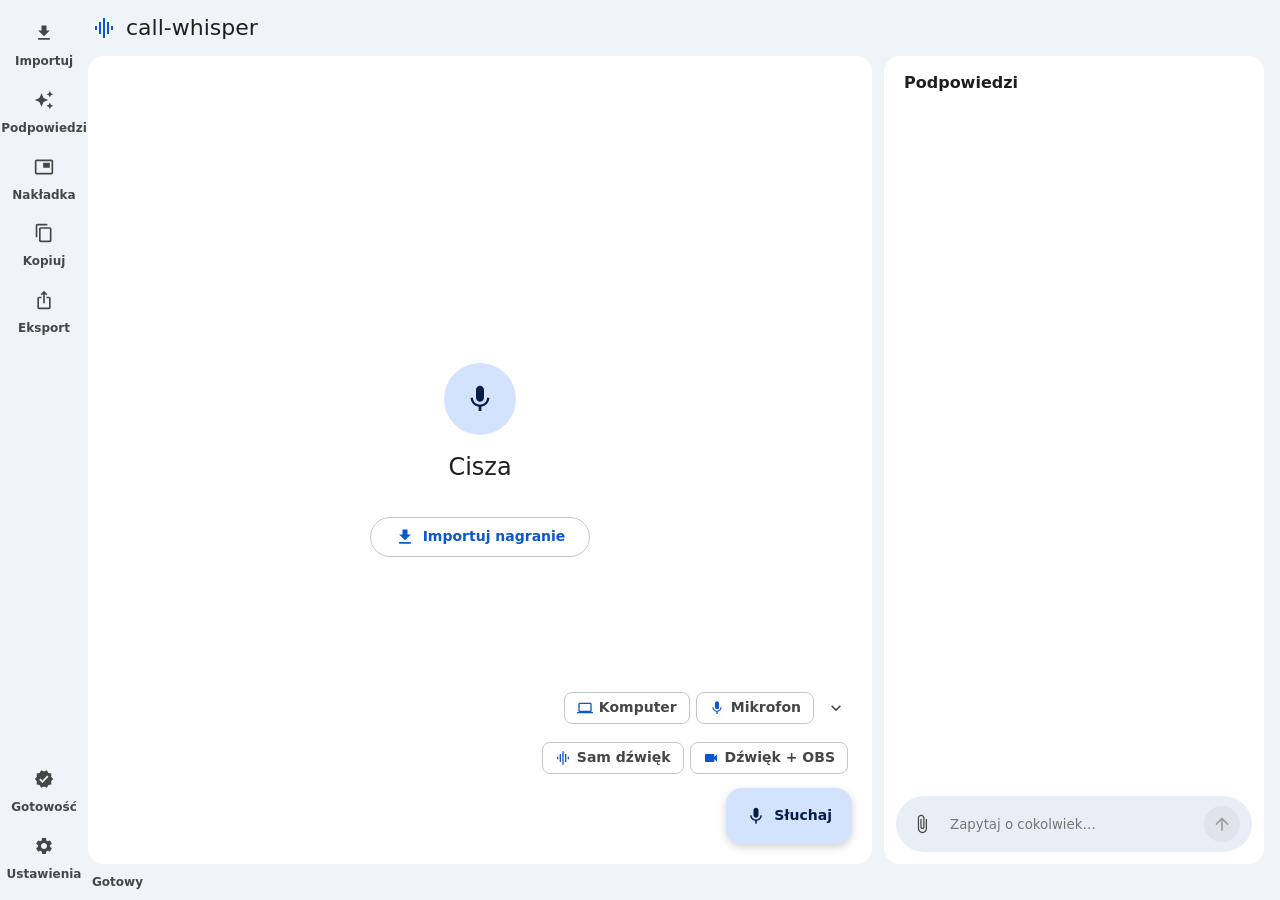
<file: ui/index.html>
<!doctype html>
<html lang="pl">
<head>
  <meta charset="utf-8">
  <title>call-whisper</title>
  <link rel="stylesheet" href="style.css">
</head>
<body>
  <svg width="0" height="0" style="position:absolute">
    <symbol id="i-import" viewBox="0 0 24 24"><path d="M5 20h14v-2H5v2zM19 9h-4V3H9v6H5l7 7 7-7z"/></symbol>
    <symbol id="i-close" viewBox="0 0 24 24"><path d="M19 6.41L17.59 5 12 10.59 6.41 5 5 6.41 10.59 12 5 17.59 6.41 19 12 13.41 17.59 19 19 17.59 13.41 12z"/></symbol>
    <symbol id="i-sparkles" viewBox="0 0 24 24"><path d="M19 9l1.25-2.75L23 5l-2.75-1.25L19 1l-1.25 2.75L15 5l2.75 1.25L19 9zm-7.5.5L9 4 6.5 9.5 1 12l5.5 2.5L9 20l2.5-5.5L17 12l-5.5-2.5zM19 15l-1.25 2.75L15 19l2.75 1.25L19 23l1.25-2.75L23 19l-2.75-1.25L19 15z"/></symbol>
    <symbol id="i-overlay" viewBox="0 0 24 24"><path d="M19 7h-8v6h8V7zm2-4H3c-1.1 0-2 .9-2 2v14c0 1.1.9 1.98 2 1.98h18c1.1 0 2-.88 2-1.98V5c0-1.1-.9-2-2-2zm0 16.01H3V4.98h18v14.03z"/></symbol>
    <symbol id="i-copy" viewBox="0 0 24 24"><path d="M16 1H4c-1.1 0-2 .9-2 2v14h2V3h12V1zm3 4H8c-1.1 0-2 .9-2 2v14c0 1.1.9 2 2 2h11c1.1 0 2-.9 2-2V7c0-1.1-.9-2-2-2zm0 16H8V7h11v14z"/></symbol>
    <symbol id="i-export" viewBox="0 0 24 24"><path d="M16 5l-1.42 1.42-1.59-1.59V16h-1.98V4.83L9.42 6.42 8 5l4-4 4 4zm4 5v11c0 1.1-.9 2-2 2H6c-1.11 0-2-.9-2-2V10c0-1.11.89-2 2-2h3v2H6v11h12V10h-3V8h3c1.1 0 2 .89 2 2z"/></symbol>
    <symbol id="i-ready" viewBox="0 0 24 24"><path d="M23 12l-2.44-2.79.34-3.69-3.61-.82-1.89-3.2L12 2.96 8.6 1.5 6.71 4.69 3.1 5.5l.34 3.7L1 12l2.44 2.79-.34 3.7 3.61.82L8.6 22.5l3.4-1.47 3.4 1.46 1.89-3.19 3.61-.82-.34-3.69L23 12zm-12.91 4.72l-3.8-3.81 1.48-1.48 2.32 2.33 5.85-5.87 1.48 1.48-7.33 7.35z"/></symbol>
    <symbol id="i-warning" viewBox="0 0 24 24"><path d="M1 21h22L12 2 1 21zm12-3h-2v-2h2v2zm0-4h-2v-4h2v4z"/></symbol>
    <symbol id="i-settings" viewBox="0 0 24 24"><path d="M19.14 12.94c.04-.3.06-.61.06-.94 0-.32-.02-.64-.07-.94l2.03-1.58c.18-.14.23-.41.12-.61l-1.92-3.32c-.12-.22-.37-.29-.59-.22l-2.39.96c-.5-.38-1.03-.7-1.62-.94l-.36-2.54c-.04-.24-.24-.41-.48-.41h-3.84c-.24 0-.43.17-.47.41l-.36 2.54c-.59.24-1.13.57-1.62.94l-2.39-.96c-.22-.08-.47 0-.59.22L2.74 8.87c-.12.21-.08.47.12.61l2.03 1.58c-.05.3-.09.63-.09.94s.02.64.07.94l-2.03 1.58c-.18.14-.23.41-.12.61l1.92 3.32c.12.22.37.29.59.22l2.39-.96c.5.38 1.03.7 1.62.94l.36 2.54c.05.24.24.41.48.41h3.84c.24 0 .44-.17.47-.41l.36-2.54c.59-.24 1.13-.56 1.62-.94l2.39.96c.22.08.47 0 .59-.22l1.92-3.32c.12-.22.07-.47-.12-.61l-2.01-1.58zM12 15.6c-1.98 0-3.6-1.62-3.6-3.6s1.62-3.6 3.6-3.6 3.6 1.62 3.6 3.6-1.62 3.6-3.6 3.6z"/></symbol>
    <symbol id="i-mic" viewBox="0 0 24 24"><path d="M12 14c1.66 0 2.99-1.34 2.99-3L15 5c0-1.66-1.34-3-3-3S9 3.34 9 5v6c0 1.66 1.34 3 3 3zm5.3-3c0 3-2.54 5.1-5.3 5.1S6.7 14 6.7 11H5c0 3.41 2.72 6.23 6 6.72V21h2v-3.28c3.28-.48 6-3.3 6-6.72h-1.7z"/></symbol>
    <symbol id="i-stop" viewBox="0 0 24 24"><path d="M6 6h12v12H6z"/></symbol>
    <symbol id="i-desktop" viewBox="0 0 24 24"><path d="M20 18c1.1 0 1.99-.9 1.99-2L22 6c0-1.1-.9-2-2-2H4c-1.1 0-2 .9-2 2v10c0 1.1.9 2 2 2H0v2h24v-2h-4zM4 6h16v10H4V6z"/></symbol>
    <symbol id="i-video" viewBox="0 0 24 24"><path d="M17 10.5V7c0-.55-.45-1-1-1H4c-.55 0-1 .45-1 1v10c0 .55.45 1 1 1h12c.55 0 1-.45 1-1v-3.5l4 4v-11l-4 4z"/></symbol>
    <symbol id="i-wave" viewBox="0 0 24 24"><path d="M7 18h2V6H7v12zm4 4h2V2h-2v20zm-8-8h2v-4H3v4zm12 4h2V6h-2v12zm4-8v4h2v-4h-2z"/></symbol>
    <symbol id="i-attach" viewBox="0 0 24 24"><path d="M16.5 6v11.5c0 2.21-1.79 4-4 4s-4-1.79-4-4V5c0-1.38 1.12-2.5 2.5-2.5s2.5 1.12 2.5 2.5v10.5c0 .55-.45 1-1 1s-1-.45-1-1V6H10v9.5c0 1.38 1.12 2.5 2.5 2.5s2.5-1.12 2.5-2.5V5c0-2.21-1.79-4-4-4S7 2.79 7 5v12.5c0 3.04 2.46 5.5 5.5 5.5s5.5-2.46 5.5-5.5V6h-1.5z"/></symbol>
    <symbol id="i-up" viewBox="0 0 24 24"><path d="M4 12l1.41 1.41L11 7.83V20h2V7.83l5.58 5.59L20 12l-8-8-8 8z"/></symbol>
    <symbol id="i-more" viewBox="0 0 24 24"><path d="M16.59 8.59L12 13.17 7.41 8.59 6 10l6 6 6-6z"/></symbol>
    <symbol id="i-phone" viewBox="0 0 24 24"><path d="M6.62 10.79c1.44 2.83 3.76 5.14 6.59 6.59l2.2-2.2c.27-.27.67-.36 1.02-.24 1.12.37 2.33.57 3.57.57.55 0 1 .45 1 1V20c0 .55-.45 1-1 1-9.39 0-17-7.61-17-17 0-.55.45-1 1-1h3.5c.55 0 1 .45 1 1 0 1.25.2 2.45.57 3.57.11.35.03.74-.25 1.02l-2.2 2.2z"/></symbol>
    <symbol id="i-person" viewBox="0 0 24 24"><path d="M9 13c2.21 0 4-1.79 4-4s-1.79-4-4-4-4 1.79-4 4 1.79 4 4 4zm0 2c-2.67 0-8 1.34-8 4v2h16v-2c0-2.66-5.33-4-8-4z"/></symbol>
    <symbol id="i-image" viewBox="0 0 24 24"><path d="M21 19V5c0-1.1-.9-2-2-2H5c-1.1 0-2 .9-2 2v14c0 1.1.9 2 2 2h14c1.1 0 2-.9 2-2zM8.5 13.5l2.5 3.01L14.5 12l4.5 6H5l3.5-4.5z"/></symbol>
    <symbol id="i-sync" viewBox="0 0 24 24"><path d="M12 4V1L8 5l4 4V6c3.31 0 6 2.69 6 6 0 1.01-.25 1.97-.7 2.8l1.46 1.46C19.54 15.03 20 13.57 20 12c0-4.42-3.58-8-8-8zm0 14c-3.31 0-6-2.69-6-6 0-1.01.25-1.97.7-2.8L5.24 7.74C4.46 8.97 4 10.43 4 12c0 4.42 3.58 8 8 8v3l4-4-4-4v3z"/></symbol>
  </svg>

  <nav class="rail">
    <button class="rail-item" id="r-import" title="Transkrybuj nagranie albo wideo (mp4, mov, m4a, mp3, wav). Można też upuścić plik na transkrypt.">
      <div class="pill"><svg class="icon"><use href="#i-import"/></svg></div><span>Importuj</span>
    </button>
    <button class="rail-item" id="r-hints"><div class="pill"><svg class="icon"><use href="#i-sparkles"/></svg></div><span>Podpowiedzi</span></button>
    <button class="rail-item" id="r-overlay" title="Pływające okno z odpowiedziami, zostaje na wierzchu nad rozmową">
      <div class="pill"><svg class="icon"><use href="#i-overlay"/></svg></div><span>Nakładka</span>
    </button>
    <button class="rail-item" id="r-copy" title="Kopiuj wszystkie wypowiedzi do wklejenia w czat (Ctrl+Shift+C)">
      <div class="pill"><svg class="icon"><use href="#i-copy"/></svg></div><span>Kopiuj</span>
    </button>
    <button class="rail-item" id="r-export" title="Eksport"><div class="pill"><svg class="icon"><use href="#i-export"/></svg></div><span>Eksport</span></button>
    <div class="spacer"></div>
    <button class="rail-item" id="r-ready" title="Co jest potrzebne, żeby wszystko działało">
      <div class="pill"><svg class="icon"><use href="#i-ready"/></svg></div><span>Gotowość</span>
    </button>
    <button class="rail-item" id="r-settings" title="Ustawienia (Ctrl+,)">
      <div class="pill"><svg class="icon"><use href="#i-settings"/></svg></div><span>Ustawienia</span>
    </button>
  </nav>

  <main>
    <div class="top-bar">
      <svg class="icon logo"><use href="#i-wave"/></svg>
      <h1 id="title">call-whisper</h1>
    </div>
    <div class="banner hidden" id="meeting">
      <svg class="icon"><use href="#i-phone"/></svg>
      <div class="grow"><b id="meeting-name"></b><br><small>Zapisać transkrypt?</small></div>
      <button class="btn-filled" id="meeting-listen">Słuchaj</button>
    </div>

    <div class="cards">
      <section class="card transcript" id="transcript">
        <div class="selection-bar hidden" id="selection-bar">
          <span class="grow" id="selection-count"></span>
          <button class="btn-text" id="sel-all">Zaznacz wszystko</button>
          <button class="btn-text" id="sel-clear">Wyczyść</button>
          <button class="btn-filled" id="sel-copy">Kopiuj</button>
        </div>
        <div class="empty" id="empty">
          <div class="badge"><svg class="icon"><use href="#i-mic"/></svg></div>
          <h2 id="empty-title">Cisza</h2>
          <p id="empty-text"></p>
          <button class="btn-outlined" id="empty-import"><svg class="icon"><use href="#i-import"/></svg>Importuj nagranie</button>
        </div>
        <div class="scroll hidden" id="scroll"><div class="segments" id="segments"></div></div>

        <div class="fab-area">
          <div class="chip-row" id="sources">
            <button class="chip" id="src-system" title="Dźwięk z komputera: to, co słychać z rozmowy albo odtwarzanego materiału">
              <svg class="icon"><use href="#i-desktop"/></svg><span>Komputer</span>
            </button>
            <button class="chip" id="src-mic"><svg class="icon"><use href="#i-mic"/></svg><span id="mic-name">Mikrofon</span></button>
            <button class="chev" id="mic-pick" title="Wybierz mikrofon"><svg class="icon"><use href="#i-more"/></svg></button>
          </div>
          <div class="chip-row" id="modes">
            <button class="chip" id="mode-audio" title="Tylko transkrypcja dźwięku, bez OBS"><svg class="icon"><use href="#i-wave"/></svg><span>Sam dźwięk</span></button>
            <button class="chip" id="mode-obs" title="„Słuchaj” uruchamia też nagrywanie wideo w OBS; transkrypt ląduje obok filmu"><svg class="icon"><use href="#i-video"/></svg><span>Dźwięk + OBS</span></button>
          </div>
          <button class="fab" id="listen"><svg class="icon"><use href="#i-mic"/></svg><span>Słuchaj</span></button>
        </div>
      </section>

      <section class="card assistant">
        <header><h3>Podpowiedzi</h3><small id="assistant-label"></small></header>
        <div class="scroll"><div class="answers" id="answers"></div></div>
        <div class="question">
          <div class="attachment hidden" id="attachment">
            <img id="attachment-img" alt="">
            <div class="grow"><b>Zrzut ekranu</b><br><small id="attachment-size"></small></div>
            <button class="icon-btn" id="attachment-remove" title="Usuń załącznik"><svg class="icon"><use href="#i-close"/></svg></button>
          </div>
          <div class="field">
            <button class="icon-btn" id="attach" title="Dołącz zrzut ze schowka (albo wklej Ctrl+V)"><svg class="icon"><use href="#i-attach"/></svg></button>
            <textarea id="ask" rows="1" placeholder="Zapytaj o cokolwiek…"></textarea>
            <button class="send" id="send" disabled title="Wyślij (Ctrl+Enter)"><svg class="icon"><use href="#i-up"/></svg></button>
          </div>
        </div>
      </section>
    </div>

    <div class="linear hidden" id="progress"></div>
    <div class="status">
      <span class="dot hidden" id="rec-dot"></span>
      <span class="grow" id="status">Gotowy</span>
      <span class="info hidden" id="update"></span>
      <span class="ok hidden" id="flash"></span>
      <span class="bad hidden" id="error"></span>
    </div>
  </main>

  <dialog id="ready-dialog">
    <h2>Gotowość</h2>
    <div id="ready-list"></div>
    <div class="actions"><button class="btn-text" id="ready-close">Zamknij</button></div>
  </dialog>

  <dialog id="settings-dialog">
    <h2>Ustawienia</h2>
    <div class="form" id="settings-form"></div>
    <div class="actions">
      <button class="btn-text" id="settings-cancel">Anuluj</button>
      <button class="btn-filled" id="settings-save">Zapisz</button>
    </div>
  </dialog>

  <script src="shared.js"></script>
  <script src="app.js"></script>
</body>
</html>
</file>
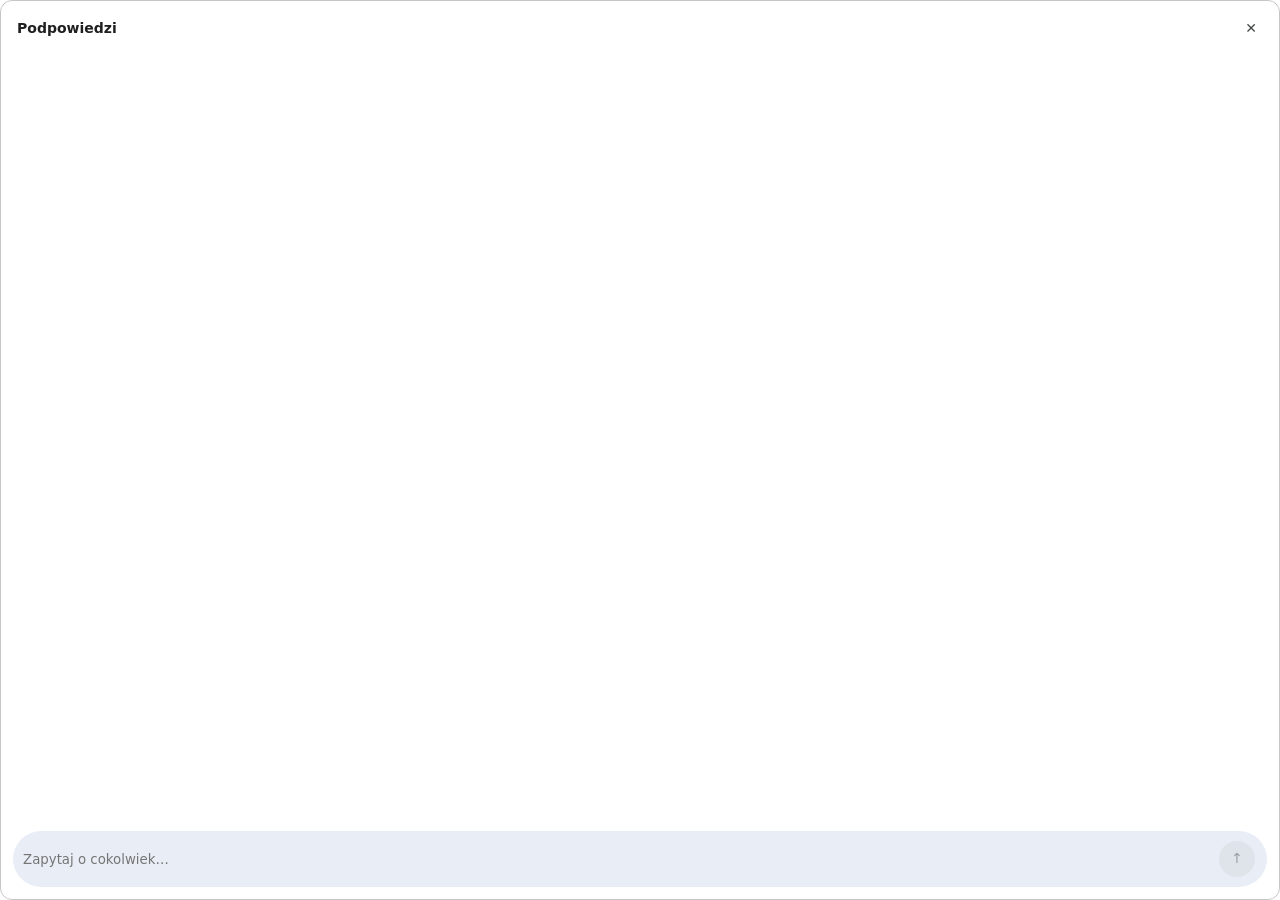
<file: ui/overlay.html>
<!doctype html>
<html lang="pl">
<head>
  <meta charset="utf-8">
  <title>call-whisper — nakładka</title>
  <link rel="stylesheet" href="style.css">
  <style>
    /* Pływające okno z odpowiedziami nad rozmową. Bez ramki systemowej:
       pasek u góry służy do przeciągania. */
    body { flex-direction: column; background: var(--card); border: 1px solid var(--outline-variant); border-radius: 12px; }
    .drag { display: flex; align-items: center; gap: 8px; padding: 8px 8px 8px 16px; cursor: move; }
    .drag b { flex: 1; font-size: 14px; }
    .drag .dot { width: 8px; height: 8px; border-radius: 50%; background: var(--error); animation: pulse 1.2s infinite; }
    .answers { padding: 0 12px 12px; }
  </style>
</head>
<body>
  <div class="drag" data-tauri-drag-region>
    <span class="dot hidden" id="dot"></span>
    <b data-tauri-drag-region>Podpowiedzi</b>
    <button class="icon-btn" id="close" title="Zamknij nakładkę">✕</button>
  </div>
  <div class="scroll" id="scroll"><div class="answers" id="answers"></div></div>
  <div class="question">
    <div class="field">
      <textarea id="ask" rows="1" placeholder="Zapytaj o cokolwiek…"></textarea>
      <button class="send" id="send" disabled title="Wyślij">↑</button>
    </div>
  </div>
  <script src="shared.js"></script>
  <script>
    const { invoke } = window.__TAURI__.core;
    const { listen } = window.__TAURI__.event;
    const $ = (id) => document.getElementById(id);

    function render(state) {
      $("dot").classList.toggle("hidden", !state.isRunning);
      const box = $("answers");
      const atBottom = $("scroll").scrollHeight - $("scroll").scrollTop - $("scroll").clientHeight < 60;
      box.innerHTML = "";
      if (state.answers.length === 0) {
        const p = document.createElement("p");
        p.className = "hint";
        p.textContent = "Pytania z rozmowy pojawią się tutaj.";
        box.appendChild(p);
      }
      for (const item of state.answers) box.appendChild(answerCard(item));
      if (atBottom) $("scroll").scrollTop = $("scroll").scrollHeight;
    }

    async function send() {
      const question = $("ask").value.trim();
      if (!question) return;
      await invoke("ask", { question, image: null });
      $("ask").value = "";
      $("send").disabled = true;
    }
    $("ask").addEventListener("input", () => { $("send").disabled = !$("ask").value.trim(); });
    $("ask").addEventListener("keydown", (e) => { if (e.key === "Enter" && !e.shiftKey) { e.preventDefault(); send(); } });
    $("send").onclick = send;
    $("close").onclick = () => invoke("toggle_overlay");

    (async () => {
      render(await invoke("get_state"));
      await listen("state", (e) => render(e.payload));
    })();
  </script>
</body>
</html>
</file>
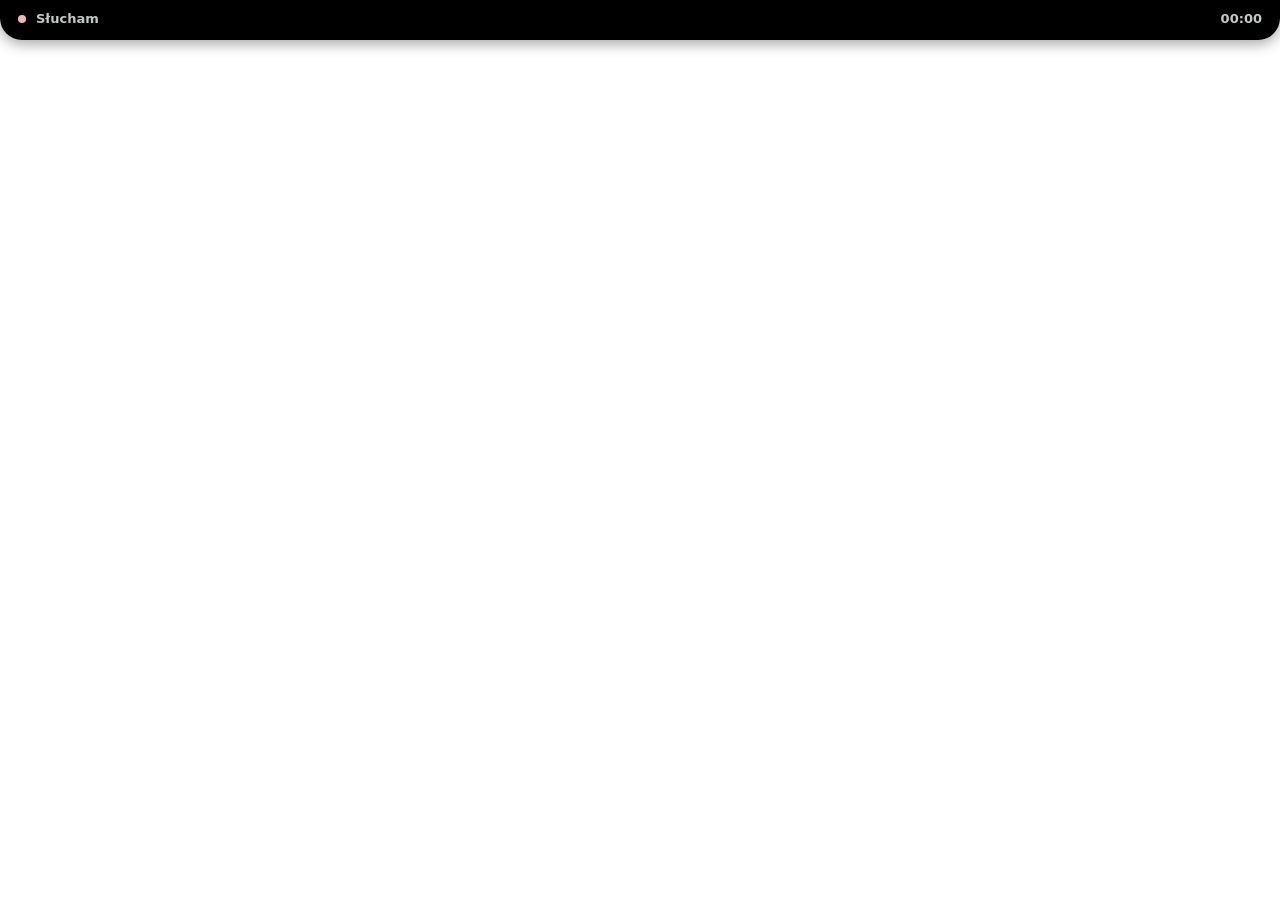
<file: ui/topbar.html>
<!doctype html>
<html lang="pl">
<head>
  <meta charset="utf-8">
  <title>call-whisper — pasek</title>
  <link rel="stylesheet" href="style.css">
  <style>
    /* Odpowiednik wyspy w notchu z macOS: pasek tuż pod górną krawędzią
       ekranu, najbliżej kamery. Podpowiedź czytana stąd wygląda jak
       patrzenie rozmówcy w oczy. Ukryty w udostępnianiu ekranu. */
    html, body { background: transparent; }
    body { display: block; color: #fff; }
    .island { margin: 0 auto; background: #000; border-radius: 0 0 22px 22px; padding: 8px 18px 10px;
      box-shadow: 0 4px 14px rgba(0,0,0,.35); cursor: default; }
    .bar { display: flex; align-items: center; gap: 10px; height: 22px; font-size: 13px; font-weight: 600; }
    .bar .dot { width: 8px; height: 8px; border-radius: 50%; background: #F2B8B5; animation: pulse 1.2s infinite; }
    .bar .grow { flex: 1; color: #C4C7C5; overflow: hidden; white-space: nowrap; text-overflow: ellipsis; }
    .bar time { font-variant-numeric: tabular-nums; color: #C4C7C5; }
    .hint { padding-top: 6px; }
    .hint .q { color: #A8C7FA; font-weight: 600; font-size: 13px; margin-bottom: 4px; }
    .hint .a { font-size: 16px; line-height: 1.45; user-select: text; }
    .hint .a p { margin: 0 0 4px; }
  </style>
</head>
<body>
  <div class="island" id="island" title="Dwuklik: włącz albo wyłącz nasłuch">
    <div class="bar">
      <span class="dot" id="dot"></span>
      <span class="grow" id="label">Słucham</span>
      <time id="clock">00:00</time>
    </div>
    <div class="hint hidden" id="hint"><div class="q" id="q"></div><div class="a" id="a"></div></div>
  </div>
  <script src="shared.js"></script>
  <script>
    const { invoke } = window.__TAURI__.core;
    const { listen } = window.__TAURI__.event;
    const $ = (id) => document.getElementById(id);

    let state = null;
    let shownId = null;
    let hideAt = 0;
    let hovered = false;

    // Ile trzeba, żeby przeczytać odpowiedź na głos: ~2,5 słowa na sekundę
    // plus zapas na start. Krócej niż 8 s nie ma sensu.
    function readingMs(text) {
      const words = text.split(/\s+/).filter(Boolean).length;
      return Math.max(8000, (words / 2.5) * 1000 + 3000);
    }

    function render() {
      if (!state) return;
      const latest = state.answers[state.answers.length - 1];
      const pending = latest && (latest.status === "pending" || latest.status === "streaming");
      if (latest && latest.id !== shownId) { shownId = latest.id; hideAt = 0; }
      if (latest && !pending && hideAt === 0) hideAt = Date.now() + readingMs(latest.answer || "");
      // Odpowiedź w drodze — pasek się nie zwija.
      const showHint = latest && (pending || hovered || Date.now() < hideAt);

      $("label").textContent = pending ? "Myślę…" : state.isRunning ? "Słucham" : "Zatrzymane";
      $("dot").classList.toggle("hidden", !state.isRunning);
      if (state.startedAt) {
        const s = Math.max(0, Math.floor((Date.now() - state.startedAt) / 1000));
        $("clock").textContent = `${String(Math.floor(s / 60)).padStart(2, "0")}:${String(s % 60).padStart(2, "0")}`;
      }
      $("hint").classList.toggle("hidden", !showHint);
      if (showHint) {
        $("q").textContent = latest.question;
        $("a").innerHTML = latest.status === "error" ? escapeHtml(latest.error ?? "Błąd") : markdown(latest.answer || "…");
      }
      resize(showHint);
    }

    let lastSize = "";
    async function resize(expanded) {
      const width = expanded ? 620 : 300;
      const height = Math.ceil($("island").getBoundingClientRect().height) + 16;
      const key = `${width}x${height}`;
      if (key === lastSize) return;
      lastSize = key;
      document.querySelector(".island").style.width = (width - 16) + "px";
      await invoke("place_topbar", { width, height });
    }

    $("island").addEventListener("mouseenter", () => { hovered = true; render(); });
    $("island").addEventListener("mouseleave", () => { hovered = false; hideAt = Math.max(hideAt, Date.now() + 2000); render(); });
    $("island").addEventListener("dblclick", () => invoke(state?.isRunning ? "stop" : "start"));
    setInterval(render, 500);

    (async () => {
      state = await invoke("get_state");
      render();
      await listen("state", (e) => { state = e.payload; render(); });
    })();
  </script>
</body>
</html>
</file>
<file: ui/style.css>
/* Material 3 jak w wersji macOS (Material.swift): te same kolory, kształty
   i typografia, jasny i ciemny wygląd z systemu. */
:root {
  --primary: #0B57D0; --on-primary: #FFFFFF;
  --primary-container: #D3E3FD; --on-primary-container: #041E49;
  --secondary-container: #C2E7FF; --on-secondary-container: #001D35;
  --tertiary: #146C2E; --tertiary-container: #C4EED0; --on-tertiary-container: #072711;
  --error: #B3261E; --error-container: #F9DEDC; --on-error-container: #410E0B;
  --surface: #F8FAFD; --on-surface: #1F1F1F; --on-surface-variant: #444746;
  --outline-variant: #C4C7C5;
  --page: #F0F4F9; --card: #FFFFFF; --card-inset: #F0F4F9; --card-field: #E9EEF6;
  --r-sm: 8px; --r-md: 12px; --r-lg: 16px; --r-xl: 28px;
  color-scheme: light dark;
}
@media (prefers-color-scheme: dark) {
  :root {
    --primary: #A8C7FA; --on-primary: #062E6F;
    --primary-container: #0842A0; --on-primary-container: #D3E3FD;
    --secondary-container: #004A77; --on-secondary-container: #C2E7FF;
    --tertiary: #6DD58C; --tertiary-container: #0F5223; --on-tertiary-container: #C4EED0;
    --error: #F2B8B5; --error-container: #8C1D18; --on-error-container: #F9DEDC;
    --surface: #131314; --on-surface: #E3E3E3; --on-surface-variant: #C4C7C5;
    --outline-variant: #444746;
    --page: #131314; --card: #1E1F20; --card-inset: #282A2C; --card-field: #333537;
  }
}

* { box-sizing: border-box; }
html, body { margin: 0; height: 100%; }
body {
  background: var(--page); color: var(--on-surface);
  font: 14px/1.4 "Segoe UI Variable Text", "Segoe UI", system-ui, sans-serif;
  display: flex; overflow: hidden; user-select: none;
}
button { font: inherit; color: inherit; background: none; border: 0; cursor: pointer; }
button:disabled { cursor: default; opacity: .38; }
.icon { width: 20px; height: 20px; fill: currentColor; flex: none; }
.hidden { display: none !important; }

/* --- szyna nawigacji --- */
.rail { width: 88px; display: flex; flex-direction: column; align-items: center; gap: 12px; padding: 16px 0; }
.rail .spacer { flex: 1; }
.rail-item { display: flex; flex-direction: column; align-items: center; gap: 4px; width: 72px; position: relative; }
.rail-item .pill { width: 56px; height: 32px; border-radius: 16px; display: grid; place-items: center; color: var(--on-surface-variant); }
.rail-item:not(:disabled):hover .pill { background: color-mix(in srgb, var(--on-surface-variant) 8%, transparent); }
.rail-item.selected .pill { background: var(--secondary-container); color: var(--on-secondary-container); }
.rail-item span { font-size: 12px; font-weight: 600; color: var(--on-surface-variant); white-space: nowrap; }
.rail-item.selected span { color: var(--on-surface); }

.menu { position: absolute; z-index: 10; background: var(--card); border-radius: var(--r-sm); padding: 4px 0;
  box-shadow: 0 4px 16px rgba(0,0,0,.25); min-width: 220px; }
.menu button { display: block; width: 100%; text-align: left; padding: 8px 16px; white-space: nowrap; }
.menu button:hover { background: color-mix(in srgb, var(--on-surface) 8%, transparent); }
.menu hr { border: 0; border-top: 1px solid var(--outline-variant); margin: 4px 0; }
.menu .check::before { content: "✓ "; }

/* --- treść --- */
main { flex: 1; display: flex; flex-direction: column; min-width: 0; padding-right: 16px; }
.top-bar { height: 56px; display: flex; align-items: center; gap: 10px; padding-left: 4px; }
.top-bar .logo { color: var(--primary); width: 24px; height: 24px; }
.top-bar h1 { font-size: 22px; font-weight: 400; margin: 0; white-space: nowrap; overflow: hidden; text-overflow: ellipsis; }
.banner { display: flex; align-items: center; gap: 12px; background: var(--secondary-container); color: var(--on-secondary-container);
  border-radius: var(--r-lg); padding: 10px 16px; margin-bottom: 12px; }
.banner .grow { flex: 1; }
.cards { flex: 1; display: flex; gap: 12px; min-height: 0; }
.card { background: var(--card); border-radius: var(--r-lg); position: relative; display: flex; flex-direction: column; min-height: 0; }
.transcript { flex: 1; min-width: 340px; }
.assistant { width: 380px; min-width: 300px; max-width: 440px; }

.scroll { overflow-y: auto; flex: 1; user-select: text; }
.segments { padding: 20px 24px 120px; display: flex; flex-direction: column; gap: 20px; }
.segment { display: flex; gap: 14px; padding: 8px; margin: -8px; border-radius: var(--r-md); }
.segment.selected { background: color-mix(in srgb, var(--secondary-container) 60%, transparent); }
.avatar { width: 36px; height: 36px; border-radius: 50%; display: grid; place-items: center; font-weight: 600; flex: none; cursor: pointer; }
.segment.selected .avatar { background: var(--primary) !important; color: var(--on-primary) !important; }
.seg-head { display: flex; align-items: center; gap: 8px; }
.seg-head b { font-size: 14px; font-weight: 600; }
.seg-head time { font-size: 11px; color: var(--on-surface-variant); font-variant-numeric: tabular-nums; }
.seg-head .copy { opacity: 0; color: var(--on-surface-variant); }
.segment:hover .copy { opacity: 1; }
.chip-live { font-size: 11px; padding: 0 8px; height: 20px; line-height: 20px; border-radius: 10px; background: var(--tertiary-container); color: var(--on-tertiary-container); }
.seg-text { font-size: 16px; line-height: 1.5; }
.seg-text.partial { color: var(--on-surface-variant); }

.empty { flex: 1; display: flex; flex-direction: column; align-items: center; justify-content: center; gap: 16px; padding: 32px; text-align: center; }
.empty .badge { width: 72px; height: 72px; border-radius: 50%; display: grid; place-items: center; background: var(--primary-container); color: var(--on-primary-container); }
.empty .badge .icon { width: 32px; height: 32px; }
.empty h2 { font-size: 24px; font-weight: 400; margin: 0; }
.empty p { margin: 0; color: var(--on-surface-variant); max-width: 340px; }

.fab-area { position: absolute; right: 20px; bottom: 20px; display: flex; flex-direction: column; align-items: flex-end; gap: 10px; }
.chip-row { display: flex; gap: 6px; padding: 4px; background: var(--card); border-radius: var(--r-md); align-items: center; }
.chip { display: inline-flex; align-items: center; gap: 6px; height: 32px; padding: 0 12px; border-radius: var(--r-sm);
  border: 1px solid var(--outline-variant); color: var(--on-surface-variant); font-weight: 600; max-width: 240px; }
.chip span { overflow: hidden; text-overflow: ellipsis; white-space: nowrap; }
.chip .icon { width: 16px; height: 16px; color: var(--primary); }
.chip.selected { background: var(--secondary-container); color: var(--on-secondary-container); border-color: transparent; }
.chip.selected .icon { color: var(--on-secondary-container); }
.chev { width: 28px; height: 32px; display: grid; place-items: center; color: var(--on-surface-variant); position: relative; }
.fab { height: 56px; padding: 0 20px; border-radius: var(--r-lg); display: flex; align-items: center; gap: 8px; font-weight: 600;
  background: var(--primary-container); color: var(--on-primary-container); box-shadow: 0 3px 8px rgba(0,0,0,.18); }
.fab.active { background: var(--error-container); color: var(--on-error-container); }
.btn-outlined { height: 40px; padding: 0 24px; border-radius: 20px; border: 1px solid var(--outline-variant); color: var(--primary);
  display: inline-flex; align-items: center; gap: 8px; font-weight: 600; }
.btn-filled { height: 32px; padding: 0 16px; border-radius: 16px; background: var(--primary); color: var(--on-primary); font-weight: 600; }
.btn-text { height: 32px; padding: 0 12px; border-radius: 16px; color: var(--primary); font-weight: 600; }

.selection-bar { position: absolute; top: 12px; left: 12px; right: 12px; display: flex; align-items: center; gap: 8px; padding: 8px;
  background: var(--secondary-container); color: var(--on-secondary-container); border-radius: 999px; box-shadow: 0 2px 6px rgba(0,0,0,.2); z-index: 5; }
.selection-bar .grow { flex: 1; padding-left: 8px; font-weight: 600; }

/* --- podpowiedzi --- */
.assistant header { display: flex; align-items: baseline; justify-content: space-between; padding: 16px 20px 8px; }
.assistant header h3 { margin: 0; font-size: 16px; font-weight: 600; }
.assistant header small { color: var(--on-surface-variant); font-size: 11px; font-weight: 600; }
.answers { padding: 0 16px 12px; display: flex; flex-direction: column; gap: 12px; }
.answers .hint { color: var(--on-surface-variant); margin: 4px 0 0; }
.answer { background: var(--card-inset); border-radius: var(--r-md); padding: 16px; display: flex; flex-direction: column; gap: 8px; }
.answer .q { display: flex; gap: 8px; font-weight: 600; }
.answer .q .icon { width: 16px; height: 16px; color: var(--primary); margin-top: 2px; }
.answer .a { user-select: text; }
.answer .a p { margin: 0 0 6px; }
.answer .err { color: var(--error); }
.answer small { color: var(--on-surface-variant); font-size: 11px; font-variant-numeric: tabular-nums; }
.progress { height: 4px; width: 80px; border-radius: 2px; background: var(--primary-container); overflow: hidden; position: relative; }
.progress::after { content: ""; position: absolute; inset: 0; width: 40%; background: var(--primary); animation: slide 1.2s infinite ease-in-out; }
@keyframes slide { from { left: -40%; } to { left: 100%; } }

.question { padding: 12px; }
.question .attachment { display: flex; align-items: center; gap: 12px; padding: 8px; margin-bottom: 8px; border: 1px solid var(--outline-variant); border-radius: var(--r-md); }
.question .attachment img { width: 56px; height: 40px; object-fit: cover; border-radius: var(--r-sm); }
.question .attachment .grow { flex: 1; }
.field { display: flex; align-items: center; gap: 4px; min-height: 56px; padding: 0 10px 0 4px; background: var(--card-field); border-radius: var(--r-xl); border: 2px solid transparent; }
.field:focus-within { border-color: var(--primary); }
.field textarea { flex: 1; border: 0; outline: 0; resize: none; background: transparent; color: var(--on-surface); font: 16px/1.4 inherit; font-family: inherit; max-height: 96px; padding: 8px 4px; }
.icon-btn { width: 40px; height: 40px; border-radius: 50%; display: grid; place-items: center; color: var(--on-surface-variant); }
.icon-btn:not(:disabled):hover { background: color-mix(in srgb, var(--on-surface-variant) 8%, transparent); }
.icon-btn.selected { background: var(--secondary-container); color: var(--on-secondary-container); }
.send { width: 36px; height: 36px; border-radius: 50%; display: grid; place-items: center; background: var(--primary); color: var(--on-primary); }
.send:disabled { background: color-mix(in srgb, var(--on-surface) 12%, transparent); color: var(--on-surface); }

/* --- pasek stanu --- */
.status { height: 36px; display: flex; align-items: center; gap: 8px; padding: 0 4px; font-size: 12px; font-weight: 600; color: var(--on-surface-variant); }
.status .grow { flex: 1; overflow: hidden; text-overflow: ellipsis; white-space: nowrap; }
.status .dot { width: 8px; height: 8px; border-radius: 50%; background: var(--error); animation: pulse 1.2s infinite; }
@keyframes pulse { 50% { opacity: .3; } }
.status .ok { color: var(--tertiary); }
.status .bad { color: var(--error); overflow: hidden; text-overflow: ellipsis; white-space: nowrap; max-width: 50%; }
.status .info { color: var(--primary); }
.linear { height: 4px; margin: 0 4px; border-radius: 2px; background: var(--primary-container); overflow: hidden; position: relative; }
.linear::after { content: ""; position: absolute; inset: 0; width: 30%; background: var(--primary); animation: slide 1.4s infinite ease-in-out; }

/* --- okna dialogowe (gotowość, ustawienia) --- */
dialog { border: 0; border-radius: var(--r-xl); background: var(--card); color: var(--on-surface); padding: 24px; width: min(560px, 90vw); max-height: 85vh; }
dialog::backdrop { background: rgba(0,0,0,.4); }
dialog h2 { margin: 0 0 16px; font-size: 24px; font-weight: 400; }
dialog .actions { display: flex; justify-content: flex-end; gap: 8px; margin-top: 16px; }
.check-row { display: flex; gap: 12px; padding: 10px 0; border-bottom: 1px solid var(--outline-variant); }
.check-row .grow { flex: 1; }
.check-row small { display: block; color: var(--on-surface-variant); }
.form { display: flex; flex-direction: column; gap: 4px; overflow-y: auto; max-height: 60vh; user-select: text; }
.form h4 { margin: 16px 0 4px; font-size: 14px; color: var(--primary); }
.form label { display: flex; align-items: center; justify-content: space-between; gap: 12px; padding: 6px 0; }
.form small { color: var(--on-surface-variant); }
.form input[type=text], .form input[type=password], .form select, .form textarea {
  background: var(--card-field); color: var(--on-surface); border: 0; border-radius: var(--r-sm); padding: 8px 10px; font: inherit; min-width: 220px; }
.form textarea { width: 100%; min-height: 80px; }
</file>
